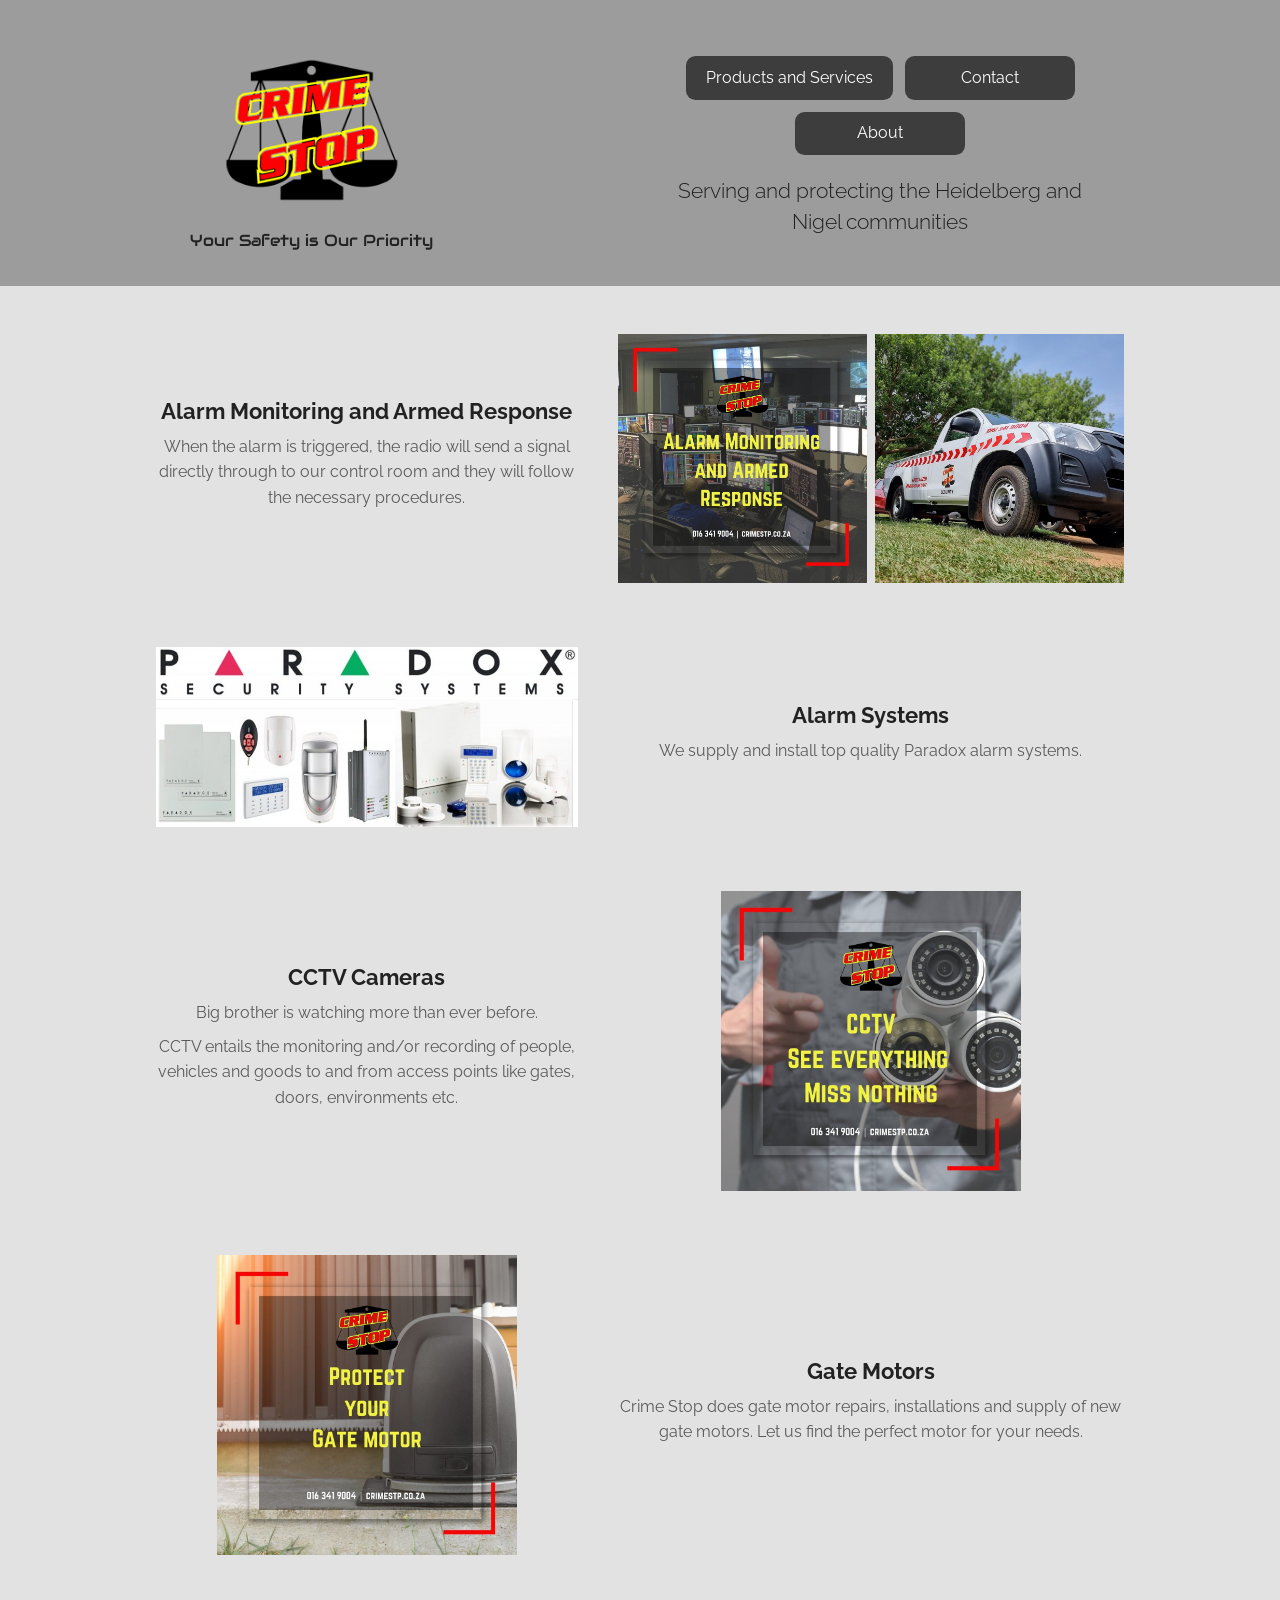
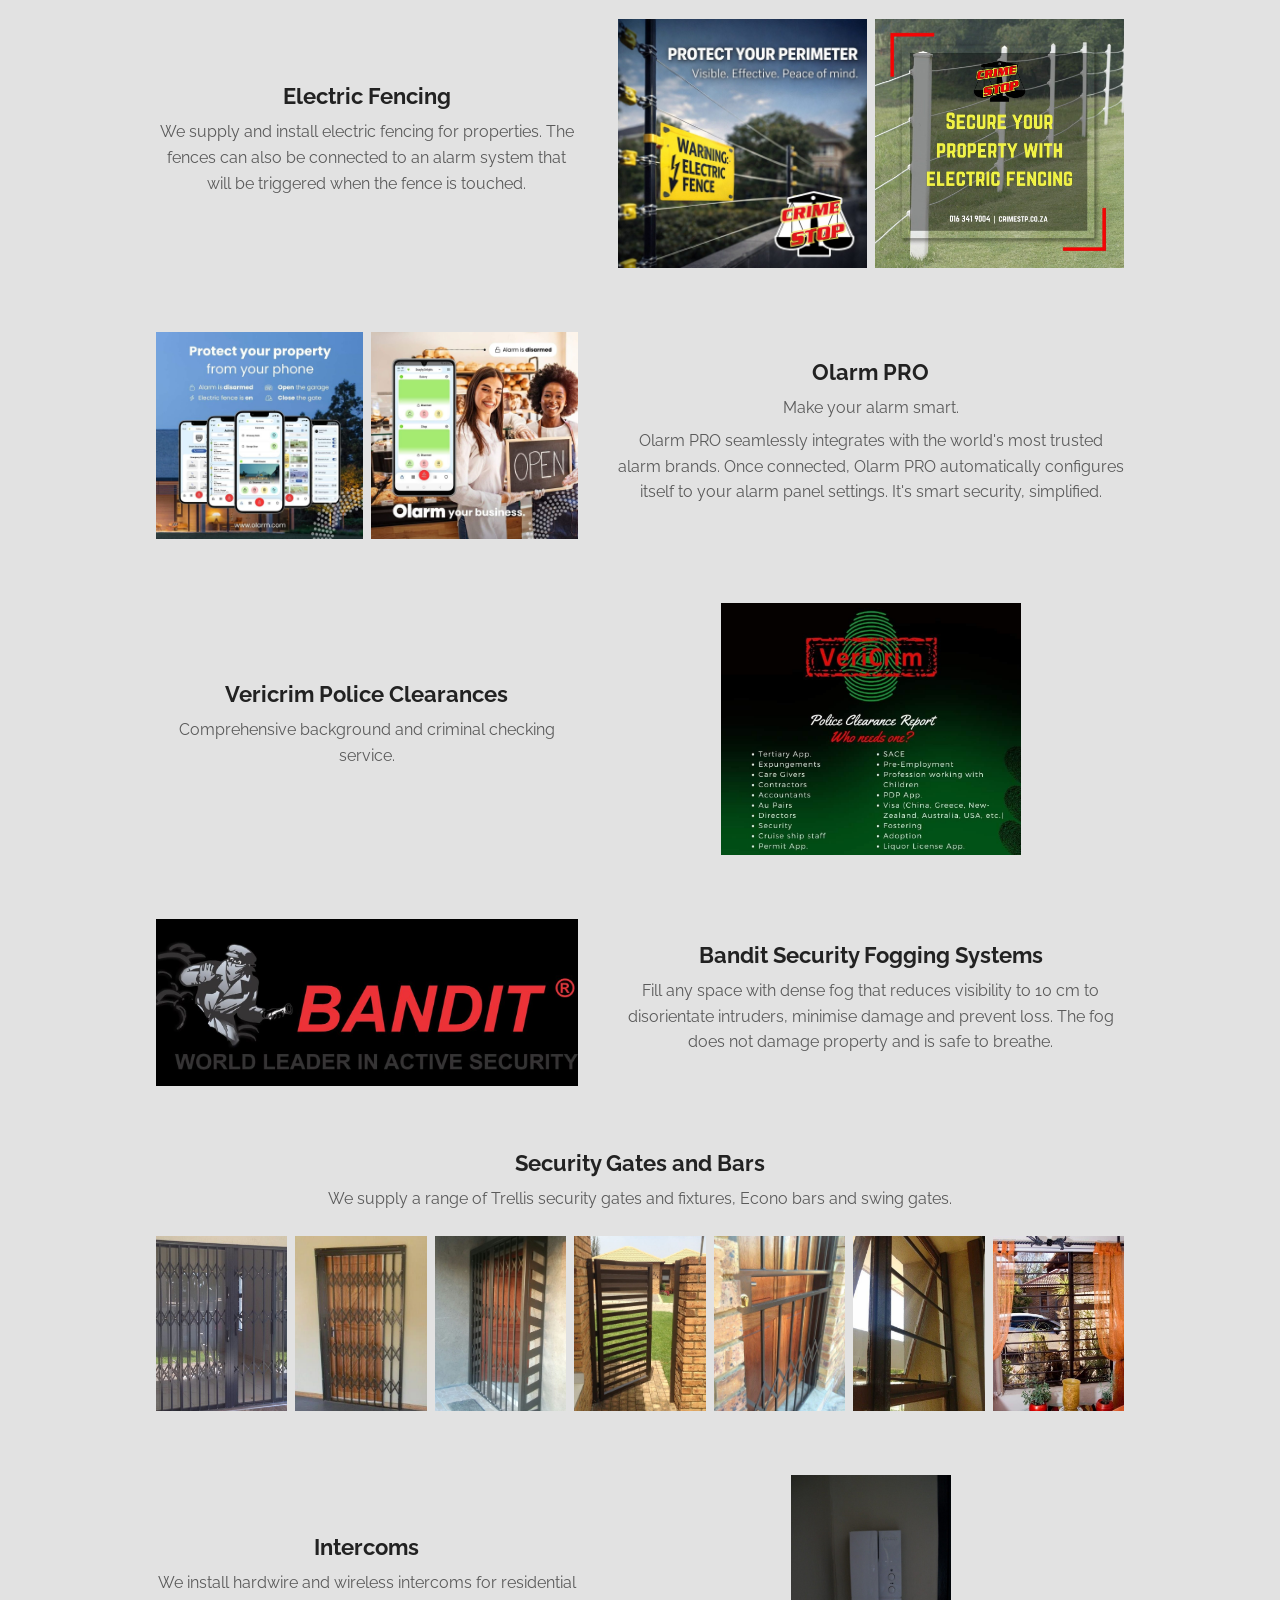
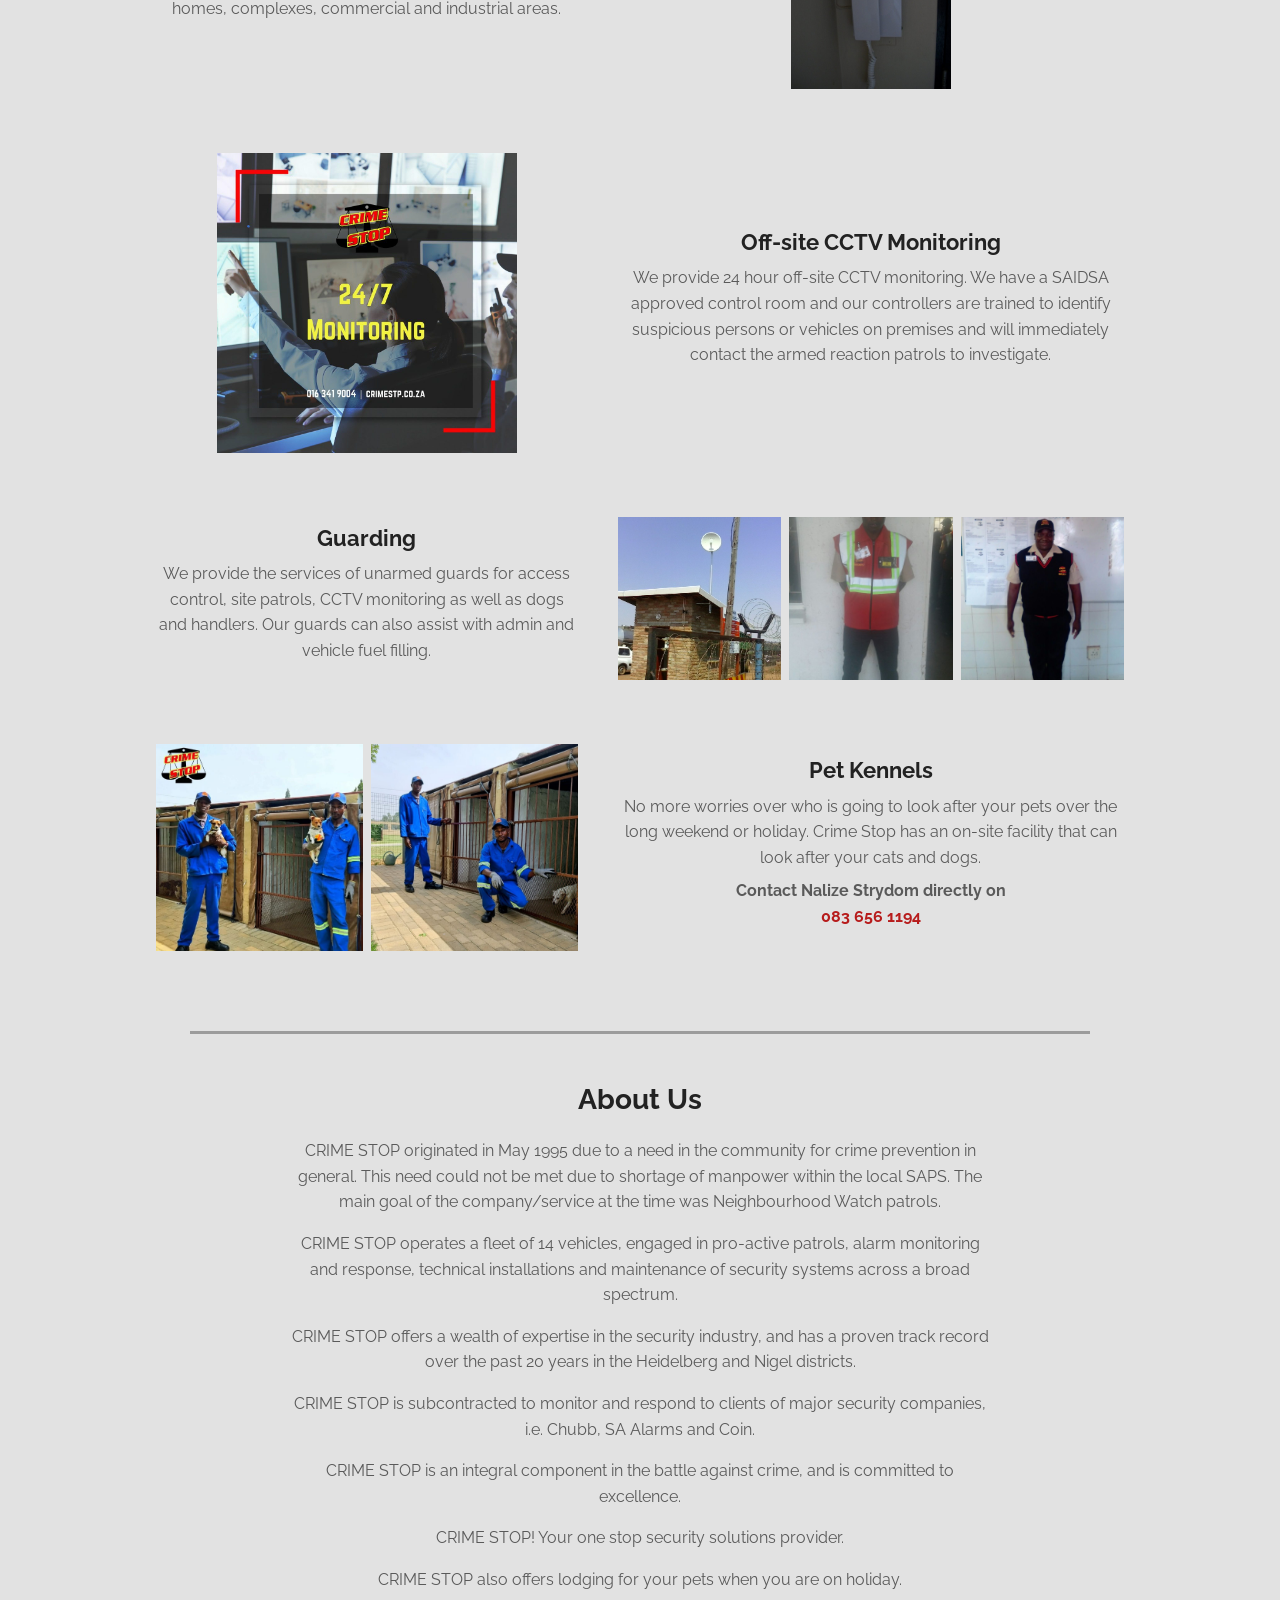
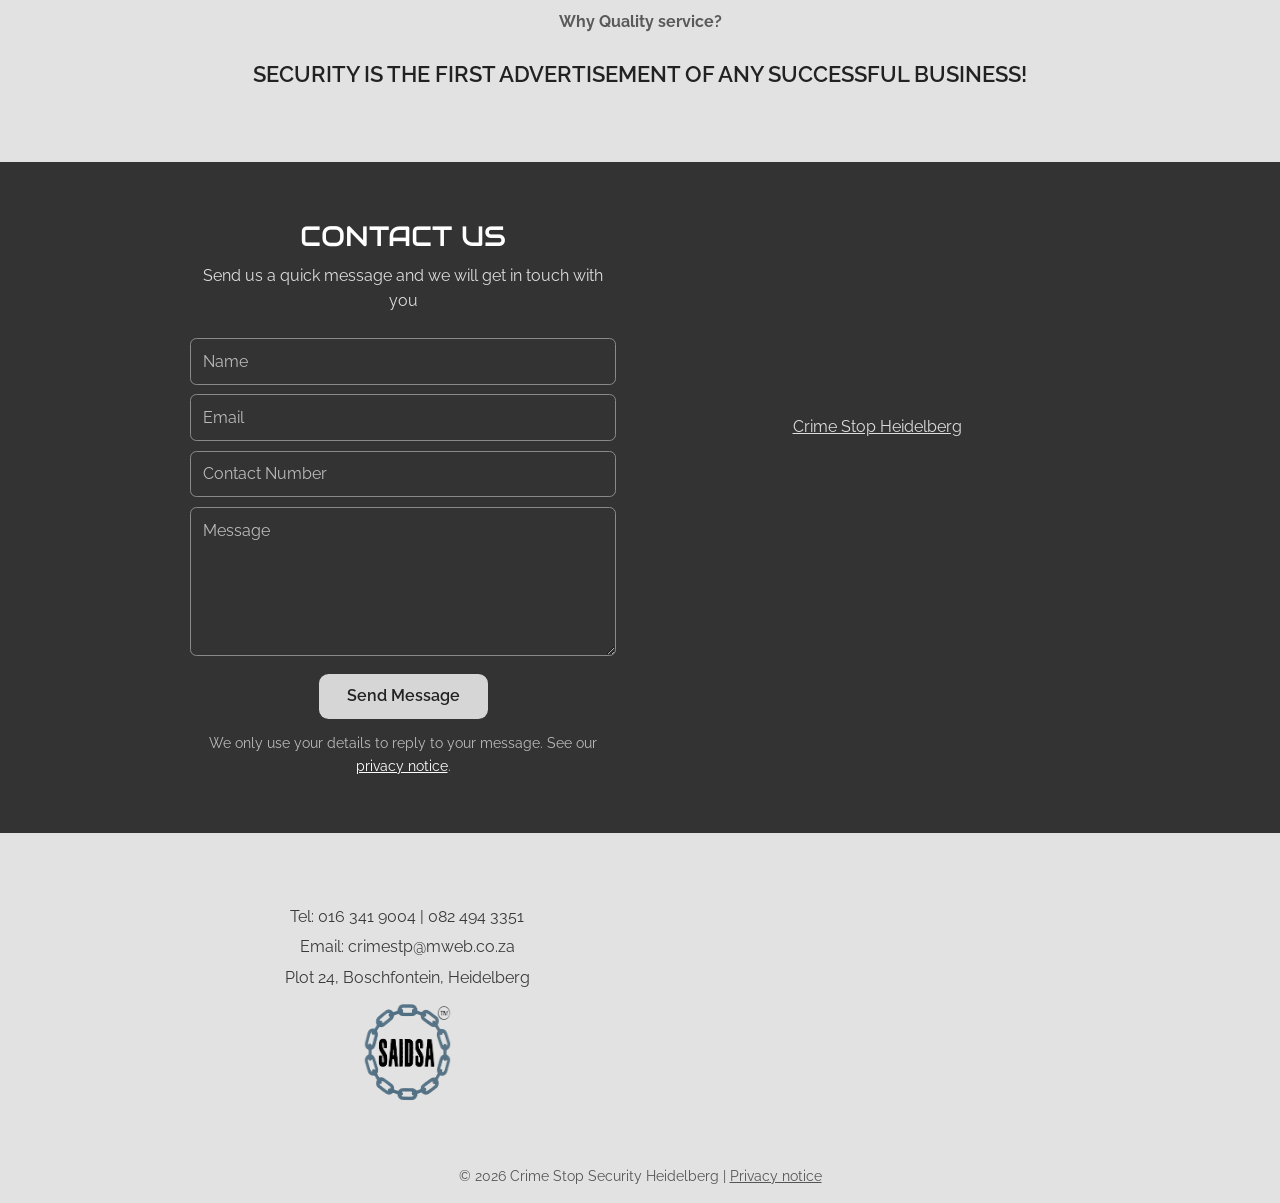
<file: index.html>
<!doctype html>
<html lang="en">
<head>
  <meta charset="utf-8">
  <meta name="viewport" content="width=device-width, initial-scale=1">
  <title>Crime Stop Security Heidelberg</title>
  <meta name="description" content="Crime Stop Security Heidelberg: alarm monitoring, armed response, CCTV, electric fencing, gate motors, guarding and more for the Heidelberg and Nigel communities.">
  <meta property="og:title" content="Crime Stop Security Heidelberg">
  <meta property="og:description" content="Your Safety is Our Priority. Serving and protecting the Heidelberg and Nigel communities.">
  <meta property="og:image" content="images/alarm-monitoring.jpg">
  <link rel="icon" type="image/png" sizes="32x32" href="images/favicon-32.png">
  <link rel="apple-touch-icon" href="images/favicon-180.png">
  <link rel="preconnect" href="https://fonts.googleapis.com">
  <link rel="preconnect" href="https://fonts.gstatic.com" crossorigin>
  <link href="https://fonts.googleapis.com/css2?family=Audiowide&family=Raleway:wght@300;400;600;700&display=swap" rel="stylesheet">
  <link rel="stylesheet" href="style.css">
</head>
<body>

<header class="hero">
  <div class="hero-inner">
    <div class="brand">
      <img src="images/logo.png" alt="Crime Stop logo" width="200" height="200">
      <p class="tagline">Your Safety is Our Priority</p>
    </div>
    <div class="hero-side">
      <nav class="buttons">
        <a href="#services">Products and Services</a>
        <a href="#contact">Contact</a>
        <a href="#about">About</a>
      </nav>
      <p class="subtitle">Serving and protecting the Heidelberg and Nigel communities</p>
    </div>
  </div>
</header>

<main>
  <section id="services" class="services">

    <article class="service">
      <div class="text">
        <h2>Alarm Monitoring and Armed Response</h2>
        <p>When the alarm is triggered, the radio will send a signal directly through to our control room and they will follow the necessary procedures.</p>
      </div>
      <div class="gallery cols-2">
        <img src="images/alarm-monitoring.jpg" alt="Alarm monitoring and armed response" loading="lazy">
        <img src="images/response-vehicle.jpg" alt="Crime Stop armed response vehicle" loading="lazy">
      </div>
    </article>

    <article class="service flip">
      <div class="text">
        <h2>Alarm Systems</h2>
        <p>We supply and install top quality Paradox alarm systems.</p>
      </div>
      <div class="gallery">
        <img src="images/paradox.jpg" alt="Paradox Security Systems products" loading="lazy">
      </div>
    </article>

    <article class="service">
      <div class="text">
        <h2>CCTV Cameras</h2>
        <p>Big brother is watching more than ever before.</p>
        <p>CCTV entails the monitoring and/or recording of people, vehicles and goods to and from access points like gates, doors, environments etc.</p>
      </div>
      <div class="gallery narrow">
        <img src="images/cctv.jpg" alt="CCTV: see everything, miss nothing" loading="lazy">
      </div>
    </article>

    <article class="service flip">
      <div class="text">
        <h2>Gate Motors</h2>
        <p>Crime Stop does gate motor repairs, installations and supply of new gate motors. Let us find the perfect motor for your needs.</p>
      </div>
      <div class="gallery narrow">
        <img src="images/gate-motor.jpg" alt="Protect your gate motor" loading="lazy">
      </div>
    </article>

    <article class="service">
      <div class="text">
        <h2>Electric Fencing</h2>
        <p>We supply and install electric fencing for properties. The fences can also be connected to an alarm system that will be triggered when the fence is touched.</p>
      </div>
      <div class="gallery cols-2">
        <img src="images/electric-fence-1.jpg" alt="Protect your perimeter with an electric fence" loading="lazy">
        <img src="images/electric-fence-2.jpg" alt="Secure your property with electric fencing" loading="lazy">
      </div>
    </article>

    <article class="service flip">
      <div class="text">
        <h2>Olarm PRO</h2>
        <p>Make your alarm smart.</p>
        <p>Olarm PRO seamlessly integrates with the world's most trusted alarm brands. Once connected, Olarm PRO automatically configures itself to your alarm panel settings. It's smart security, simplified.</p>
      </div>
      <div class="gallery cols-2">
        <img src="images/olarm-1.jpg" alt="Olarm: protect your property from your phone" loading="lazy">
        <img src="images/olarm-2.jpg" alt="Olarm for your business" loading="lazy">
      </div>
    </article>

    <article class="service">
      <div class="text">
        <h2>Vericrim Police Clearances</h2>
        <p>Comprehensive background and criminal checking service.</p>
      </div>
      <div class="gallery narrow">
        <img src="images/vericrim.jpg" alt="Vericrim police clearance report" loading="lazy">
      </div>
    </article>

    <article class="service flip">
      <div class="text">
        <h2>Bandit Security Fogging Systems</h2>
        <p>Fill any space with dense fog that reduces visibility to 10&nbsp;cm to disorientate intruders, minimise damage and prevent loss. The fog does not damage property and is safe to breathe.</p>
      </div>
      <div class="gallery">
        <img src="images/bandit.jpg" alt="Bandit: world leader in active security" loading="lazy">
      </div>
    </article>

    <article class="service full">
      <div class="text">
        <h2>Security Gates and Bars</h2>
        <p>We supply a range of Trellis security gates and fixtures, Econo bars and swing gates.</p>
      </div>
      <div class="gallery strip">
        <img src="images/gates-1.jpg" alt="Trellis security gate" loading="lazy">
        <img src="images/gates-2.jpg" alt="Trellis door" loading="lazy">
        <img src="images/gates-3.jpg" alt="Security gate at front door" loading="lazy">
        <img src="images/gates-4.jpg" alt="Swing gate" loading="lazy">
        <img src="images/gates-5.jpg" alt="Security bars on door" loading="lazy">
        <img src="images/gates-6.jpg" alt="Econo bars on window" loading="lazy">
        <img src="images/gates-7.jpg" alt="Decorative burglar bars" loading="lazy">
      </div>
    </article>

    <article class="service">
      <div class="text">
        <h2>Intercoms</h2>
        <p>We install hardwire and wireless intercoms for residential homes, complexes, commercial and industrial areas.</p>
      </div>
      <div class="gallery narrow small">
        <img src="images/intercom.jpg" alt="Installed intercom handset" loading="lazy">
      </div>
    </article>

    <article class="service flip">
      <div class="text">
        <h2>Off-site CCTV Monitoring</h2>
        <p>We provide 24 hour off-site CCTV monitoring. We have a SAIDSA approved control room and our controllers are trained to identify suspicious persons or vehicles on premises and will immediately contact the armed reaction patrols to investigate.</p>
      </div>
      <div class="gallery narrow">
        <img src="images/offsite-monitoring.jpg" alt="24/7 monitoring" loading="lazy">
      </div>
    </article>

    <article class="service">
      <div class="text">
        <h2>Guarding</h2>
        <p>We provide the services of unarmed guards for access control, site patrols, CCTV monitoring as well as dogs and handlers. Our guards can also assist with admin and vehicle fuel filling.</p>
      </div>
      <div class="gallery cols-3">
        <img src="images/guarding-1.jpg" alt="Guard house on site" loading="lazy">
        <img src="images/guarding-2.jpg" alt="Crime Stop guard on duty" loading="lazy">
        <img src="images/guarding-3.jpg" alt="Crime Stop guard in uniform" loading="lazy">
      </div>
    </article>

    <article class="service flip">
      <div class="text">
        <h2>Pet Kennels</h2>
        <p>No more worries over who is going to look after your pets over the long weekend or holiday. Crime Stop has an on-site facility that can look after your cats and dogs.</p>
        <p><strong>Contact Nalize Strydom directly on<br><a href="tel:+27836561194">083 656 1194</a></strong></p>
      </div>
      <div class="gallery cols-2">
        <img src="images/kennels-1.jpg" alt="Crime Stop pet kennels staff with dogs" loading="lazy">
        <img src="images/kennels-2.jpg" alt="Crime Stop pet kennels" loading="lazy">
      </div>
    </article>
  </section>

  <section id="about" class="about">
    <h2>About Us</h2>
    <p>CRIME STOP originated in May 1995 due to a need in the community for crime prevention in general. This need could not be met due to shortage of manpower within the local SAPS. The main goal of the company/service at the time was Neighbourhood Watch patrols.</p>
    <p>CRIME STOP operates a fleet of 14 vehicles, engaged in pro-active patrols, alarm monitoring and response, technical installations and maintenance of security systems across a broad spectrum.</p>
    <p>CRIME STOP offers a wealth of expertise in the security industry, and has a proven track record over the past 20 years in the Heidelberg and Nigel districts.</p>
    <p>CRIME STOP is subcontracted to monitor and respond to clients of major security companies, i.e. Chubb, SA Alarms and Coin.</p>
    <p>CRIME STOP is an integral component in the battle against crime, and is committed to excellence.</p>
    <p>CRIME STOP! Your one stop security solutions provider.</p>
    <p>CRIME STOP also offers lodging for your pets when you are on holiday.</p>
    <p><strong>Why Quality service?</strong></p>
    <p class="slogan">Security is the first advertisement of any successful business!</p>
  </section>
</main>

<section id="contact" class="contact">
  <div class="contact-inner">
    <div class="contact-form">
      <h2>Contact Us</h2>
      <p>Send us a quick message and we will get in touch with you</p>
      <!-- FormSubmit: the action uses the activated FormSubmit alias for our inbox,
           so the address isn't in the page source. Copies go to the _cc address. -->
      <form action="https://formsubmit.co/3ba51a8ef4390ad1b8821d5a0d50c029" method="POST">
        <input type="hidden" name="_cc" value="crimestp@mweb.co.za">
        <input type="hidden" name="_subject" value="New enquiry from the Crime Stop website">
        <input type="hidden" name="_template" value="table">
        <input type="hidden" name="_next" value="">
        <input type="text" name="_honey" class="honey" tabindex="-1" autocomplete="off">
        <input type="text" name="name" placeholder="Name" required>
        <input type="email" name="email" placeholder="Email" required>
        <input type="tel" name="contact_number" placeholder="Contact Number">
        <textarea name="message" placeholder="Message" rows="5" required></textarea>
        <button type="submit">Send Message</button>
        <p class="privacy-note">We only use your details to reply to your message. See our <a href="privacy.html">privacy notice</a>.</p>
      </form>
    </div>
    <div class="facebook">
      <div class="fb-page" data-href="https://www.facebook.com/Crime-Stop-Heidelberg-151784408285406/" data-tabs="timeline" data-width="" data-height="500" data-small-header="true" data-adapt-container-width="true" data-hide-cover="false" data-show-facepile="true"><blockquote cite="https://www.facebook.com/Crime-Stop-Heidelberg-151784408285406/" class="fb-xfbml-parse-ignore"><a href="https://www.facebook.com/Crime-Stop-Heidelberg-151784408285406/">Crime Stop Heidelberg</a></blockquote></div>
    </div>
  </div>
</section>

<footer class="footer">
  <div class="footer-inner">
    <div class="details">
      <p>Tel: <a href="tel:+27163419004">016 341 9004</a> | <a href="tel:+27824943351">082 494 3351</a></p>
      <p>Email: <a href="mailto:crimestp@mweb.co.za">crimestp@mweb.co.za</a></p>
      <p>Plot 24, Boschfontein, Heidelberg</p>
      <img src="images/saidsa.png" alt="SAIDSA member" width="100" height="100" loading="lazy">
    </div>
    <iframe class="map" title="Crime Stop location" src="https://maps.google.com/maps?q=-26.515967,28.333403&amp;z=15&amp;output=embed" loading="lazy" referrerpolicy="no-referrer-when-downgrade"></iframe>
  </div>
  <p class="copyright">&copy; <span id="year"></span> Crime Stop Security Heidelberg | <a href="privacy.html">Privacy notice</a></p>
</footer>

<dialog id="lightbox">
  <button class="close" aria-label="Close">&times;</button>
  <img alt="">
</dialog>

<div id="fb-root"></div>
<script async defer crossorigin="anonymous" src="https://connect.facebook.net/en_US/sdk.js#xfbml=1&version=v19.0"></script>
<script src="script.js"></script>
</body>
</html>
</file>
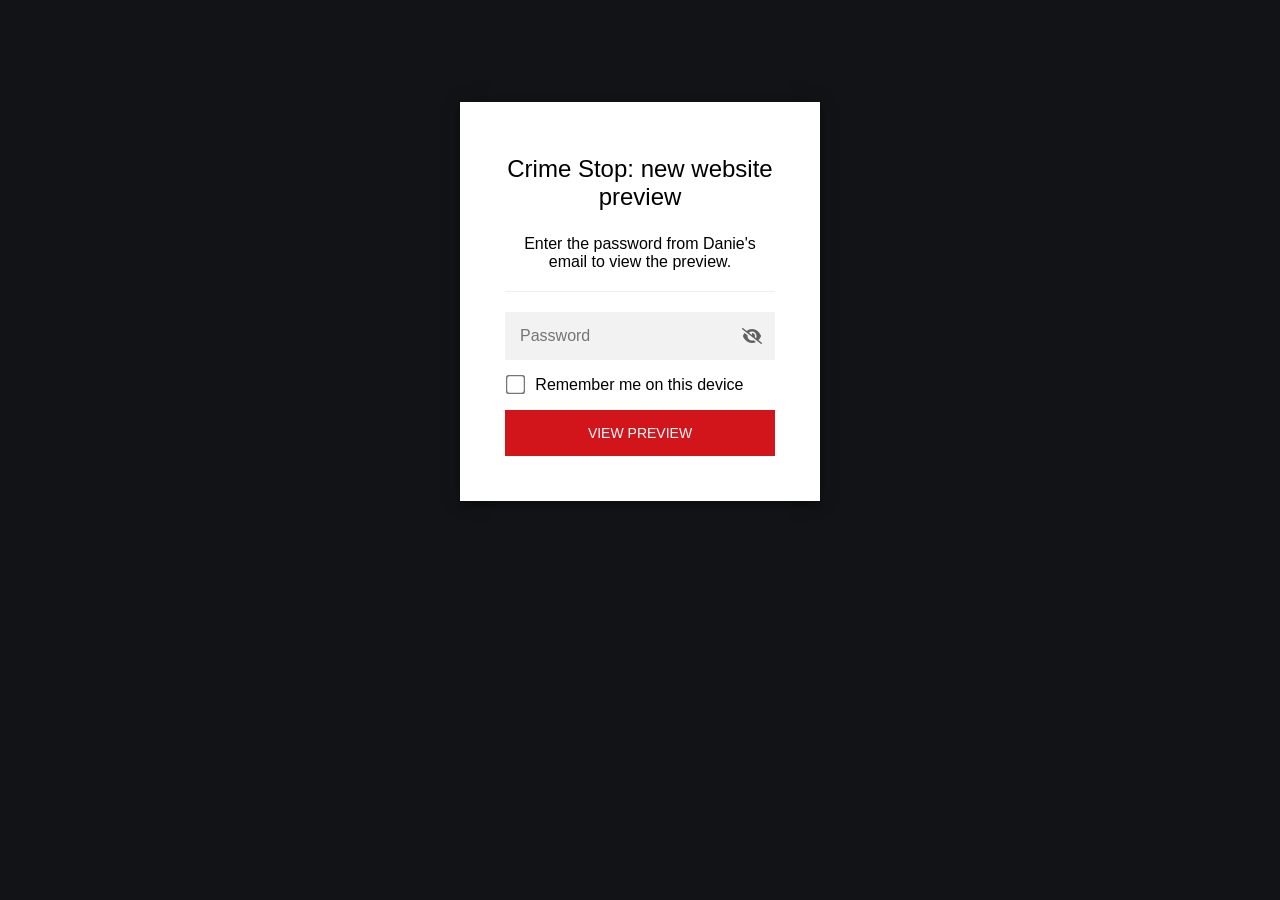
<file: 5r1t864v/index.html>
<!DOCTYPE html>
<html class="staticrypt-html">
    <head>
        <meta charset="utf-8" />
        <title>Crime Stop: new website preview</title>
        <meta name="viewport" content="width=device-width, initial-scale=1" />

        <!-- do not cache this page -->
        <meta http-equiv="cache-control" content="max-age=0" />
        <meta http-equiv="cache-control" content="no-cache" />
        <meta http-equiv="expires" content="0" />
        <meta http-equiv="expires" content="Tue, 01 Jan 1980 1:00:00 GMT" />
        <meta http-equiv="pragma" content="no-cache" />

        <style>
            .staticrypt-hr {
                margin-top: 20px;
                margin-bottom: 20px;
                border: 0;
                border-top: 1px solid #eee;
            }

            .staticrypt-page {
                width: 360px;
                padding: 8% 0 0;
                margin: auto;
                box-sizing: border-box;
            }

            .staticrypt-form {
                position: relative;
                z-index: 1;
                background: #ffffff;
                max-width: 360px;
                margin: 0 auto 100px;
                padding: 45px;
                text-align: center;
                box-shadow: 0 0 20px 0 rgba(0, 0, 0, 0.2), 0 5px 5px 0 rgba(0, 0, 0, 0.24);
            }

            .staticrypt-form input[type="password"],
            input[type="text"] {
                background: inherit;
                border: 0;
                box-sizing: border-box; /* This ensures padding is included in the total width */
                font-size: 14px;
                outline: 0;
                padding: 15px 30px 15px 15px; /* Adjust the padding to ensure there is space for the icon */
                width: 100%;
            }

            .staticrypt-password-container {
                position: relative;
                outline: 0;
                background: #f2f2f2;
                width: 100%;
                border: 0;
                margin: 0 0 15px;
                box-sizing: border-box;
            }

            .staticrypt-toggle-password-visibility {
                cursor: pointer;
                height: 20px;
                opacity: 60%;
                padding: 13px;
                position: absolute;
                right: 0;
                top: 50%;
                transform: translateY(-50%);
                width: 20px;
            }

            .staticrypt-form .staticrypt-decrypt-button {
                text-transform: uppercase;
                outline: 0;
                background: #d2151b;
                width: 100%;
                border: 0;
                padding: 15px;
                color: #ffffff;
                font-size: 14px;
                cursor: pointer;
            }

            .staticrypt-form .staticrypt-decrypt-button:hover,
            .staticrypt-form .staticrypt-decrypt-button:active,
            .staticrypt-form .staticrypt-decrypt-button:focus {
                background: #d2151b;
                filter: brightness(92%);
            }

            .staticrypt-html {
                height: 100%;
            }

            .staticrypt-body {
                height: 100%;
                margin: 0;
            }

            .staticrypt-content {
                height: 100%;
                margin-bottom: 1em;
                background: #111316;
                font-family: "Arial", sans-serif;
                -webkit-font-smoothing: antialiased;
                -moz-osx-font-smoothing: grayscale;
            }

            .staticrypt-instructions {
                margin-top: -1em;
                margin-bottom: 1em;
            }

            .staticrypt-title {
                font-size: 1.5em;
            }

            label.staticrypt-remember {
                display: flex;
                align-items: center;
                margin-bottom: 1em;
            }

            .staticrypt-remember input[type="checkbox"] {
                transform: scale(1.5);
                margin-right: 1em;
            }

            .hidden {
                display: none !important;
            }

            .staticrypt-spinner-container {
                height: 100%;
                display: flex;
                align-items: center;
                justify-content: center;
            }

            .staticrypt-spinner {
                display: inline-block;
                width: 2rem;
                height: 2rem;
                vertical-align: text-bottom;
                border: 0.25em solid gray;
                border-right-color: transparent;
                border-radius: 50%;
                -webkit-animation: spinner-border 0.75s linear infinite;
                animation: spinner-border 0.75s linear infinite;
                animation-duration: 0.75s;
                animation-timing-function: linear;
                animation-delay: 0s;
                animation-iteration-count: infinite;
                animation-direction: normal;
                animation-fill-mode: none;
                animation-play-state: running;
                animation-name: spinner-border;
            }

            @keyframes spinner-border {
                100% {
                    transform: rotate(360deg);
                }
            }

            @media screen and (-webkit-min-device-pixel-ratio: 0) {
                .staticrypt-form input[type="password"],
                input[type="text"] {
                    font-size: 16px;
                }
            }
        </style>
    </head>

    <body class="staticrypt-body">
        <div id="staticrypt_loading" class="staticrypt-spinner-container">
            <div class="staticrypt-spinner"></div>
        </div>

        <div id="staticrypt_content" class="staticrypt-content hidden">
            <div class="staticrypt-page">
                <div class="staticrypt-form">
                    <div class="staticrypt-instructions">
                        <p class="staticrypt-title">Crime Stop: new website preview</p>
                        <p>Enter the password from Danie's email to view the preview.</p>
                    </div>

                    <hr class="staticrypt-hr" />

                    <form id="staticrypt-form" action="#" method="post">
                        <div class="staticrypt-password-container">
                            <input
                                id="staticrypt-password"
                                type="password"
                                name="password"
                                placeholder="Password"
                                autofocus
                            />

                            <img
                                class="staticrypt-toggle-password-visibility"
                                alt="Show password"
                                title="Show password"
                                src="[data-uri]"
                            />
                        </div>

                        <label id="staticrypt-remember-label" class="staticrypt-remember hidden">
                            <input id="staticrypt-remember" type="checkbox" name="remember" />
                            Remember me on this device
                        </label>

                        <input type="submit" class="staticrypt-decrypt-button" value="View preview" />
                    </form>
                </div>
            </div>
        </div>

        <script>
            // these variables will be filled when generating the file - the template format is 'variable_name'
            const staticryptInitiator = ((function(){
  const exports = {};
  const cryptoEngine = ((function(){
  const exports = {};
  const { subtle } = crypto;

const IV_BITS = 16 * 8;
const HEX_BITS = 4;
const ENCRYPTION_ALGO = "AES-CBC";

/**
 * Translates between utf8 encoded hexadecimal strings
 * and Uint8Array bytes.
 */
const HexEncoder = {
    /**
     * hex string -> bytes
     * @param {string} hexString
     * @returns {Uint8Array}
     */
    parse: function (hexString) {
        if (hexString.length % 2 !== 0) throw "Invalid hexString";
        const arrayBuffer = new Uint8Array(hexString.length / 2);

        for (let i = 0; i < hexString.length; i += 2) {
            const byteValue = parseInt(hexString.substring(i, i + 2), 16);
            if (isNaN(byteValue)) {
                throw "Invalid hexString";
            }
            arrayBuffer[i / 2] = byteValue;
        }
        return arrayBuffer;
    },

    /**
     * bytes -> hex string
     * @param {Uint8Array} bytes
     * @returns {string}
     */
    stringify: function (bytes) {
        const hexBytes = [];

        for (let i = 0; i < bytes.length; ++i) {
            let byteString = bytes[i].toString(16);
            if (byteString.length < 2) {
                byteString = "0" + byteString;
            }
            hexBytes.push(byteString);
        }
        return hexBytes.join("");
    },
};

/**
 * Translates between utf8 strings and Uint8Array bytes.
 */
const UTF8Encoder = {
    parse: function (str) {
        return new TextEncoder().encode(str);
    },

    stringify: function (bytes) {
        return new TextDecoder().decode(bytes);
    },
};

/**
 * Salt and encrypt a msg with a password.
 */
async function encrypt(msg, hashedPassword) {
    // Must be 16 bytes, unpredictable, and preferably cryptographically random. However, it need not be secret.
    // https://developer.mozilla.org/en-US/docs/Web/API/SubtleCrypto/encrypt#parameters
    const iv = crypto.getRandomValues(new Uint8Array(IV_BITS / 8));

    const key = await subtle.importKey("raw", HexEncoder.parse(hashedPassword), ENCRYPTION_ALGO, false, ["encrypt"]);

    const encrypted = await subtle.encrypt(
        {
            name: ENCRYPTION_ALGO,
            iv: iv,
        },
        key,
        UTF8Encoder.parse(msg)
    );

    // iv will be 32 hex characters, we prepend it to the ciphertext for use in decryption
    return HexEncoder.stringify(iv) + HexEncoder.stringify(new Uint8Array(encrypted));
}
exports.encrypt = encrypt;

/**
 * Decrypt a salted msg using a password.
 *
 * @param {string} encryptedMsg
 * @param {string} hashedPassword
 * @returns {Promise<string>}
 */
async function decrypt(encryptedMsg, hashedPassword) {
    const ivLength = IV_BITS / HEX_BITS;
    const iv = HexEncoder.parse(encryptedMsg.substring(0, ivLength));
    const encrypted = encryptedMsg.substring(ivLength);

    const key = await subtle.importKey("raw", HexEncoder.parse(hashedPassword), ENCRYPTION_ALGO, false, ["decrypt"]);

    const outBuffer = await subtle.decrypt(
        {
            name: ENCRYPTION_ALGO,
            iv: iv,
        },
        key,
        HexEncoder.parse(encrypted)
    );

    return UTF8Encoder.stringify(new Uint8Array(outBuffer));
}
exports.decrypt = decrypt;

/**
 * Salt and hash the password so it can be stored in localStorage without opening a password reuse vulnerability.
 *
 * @param {string} password
 * @param {string} salt
 * @returns {Promise<string>}
 */
async function hashPassword(password, salt) {
    // we hash the password in multiple steps, each adding more iterations. This is because we used to allow less
    // iterations, so for backward compatibility reasons, we need to support going from that to more iterations.
    let hashedPassword = await hashLegacyRound(password, salt);

    hashedPassword = await hashSecondRound(hashedPassword, salt);

    return hashThirdRound(hashedPassword, salt);
}
exports.hashPassword = hashPassword;

/**
 * This hashes the password with 1k iterations. This is a low number, we need this function to support backwards
 * compatibility.
 *
 * @param {string} password
 * @param {string} salt
 * @returns {Promise<string>}
 */
function hashLegacyRound(password, salt) {
    return pbkdf2(password, salt, 1000, "SHA-1");
}
exports.hashLegacyRound = hashLegacyRound;

/**
 * Add a second round of iterations. This is because we used to use 1k, so for backwards compatibility with
 * remember-me/autodecrypt links, we need to support going from that to more iterations.
 *
 * @param hashedPassword
 * @param salt
 * @returns {Promise<string>}
 */
function hashSecondRound(hashedPassword, salt) {
    return pbkdf2(hashedPassword, salt, 14000, "SHA-256");
}
exports.hashSecondRound = hashSecondRound;

/**
 * Add a third round of iterations to bring total number to 600k. This is because we used to use 1k, then 15k, so for
 * backwards compatibility with remember-me/autodecrypt links, we need to support going from that to more iterations.
 *
 * @param hashedPassword
 * @param salt
 * @returns {Promise<string>}
 */
function hashThirdRound(hashedPassword, salt) {
    return pbkdf2(hashedPassword, salt, 585000, "SHA-256");
}
exports.hashThirdRound = hashThirdRound;

/**
 * Salt and hash the password so it can be stored in localStorage without opening a password reuse vulnerability.
 *
 * @param {string} password
 * @param {string} salt
 * @param {int} iterations
 * @param {string} hashAlgorithm
 * @returns {Promise<string>}
 */
async function pbkdf2(password, salt, iterations, hashAlgorithm) {
    const key = await subtle.importKey("raw", UTF8Encoder.parse(password), "PBKDF2", false, ["deriveBits"]);

    const keyBytes = await subtle.deriveBits(
        {
            name: "PBKDF2",
            hash: hashAlgorithm,
            iterations,
            salt: UTF8Encoder.parse(salt),
        },
        key,
        256
    );

    return HexEncoder.stringify(new Uint8Array(keyBytes));
}

function generateRandomSalt() {
    const bytes = crypto.getRandomValues(new Uint8Array(128 / 8));

    return HexEncoder.stringify(new Uint8Array(bytes));
}
exports.generateRandomSalt = generateRandomSalt;

async function signMessage(hashedPassword, message) {
    const key = await subtle.importKey(
        "raw",
        HexEncoder.parse(hashedPassword),
        {
            name: "HMAC",
            hash: "SHA-256",
        },
        false,
        ["sign"]
    );
    const signature = await subtle.sign("HMAC", key, UTF8Encoder.parse(message));

    return HexEncoder.stringify(new Uint8Array(signature));
}
exports.signMessage = signMessage;

function getRandomAlphanum() {
    const possibleCharacters = "abcdefghijklmnopqrstuvwxyzABCDEFGHIJKLMNOPQRSTUVWXYZ0123456789";

    let byteArray;
    let parsedInt;

    // Keep generating new random bytes until we get a value that falls
    // within a range that can be evenly divided by possibleCharacters.length
    do {
        byteArray = crypto.getRandomValues(new Uint8Array(1));
        // extract the lowest byte to get an int from 0 to 255 (probably unnecessary, since we're only generating 1 byte)
        parsedInt = byteArray[0] & 0xff;
    } while (parsedInt >= 256 - (256 % possibleCharacters.length));

    // Take the modulo of the parsed integer to get a random number between 0 and totalLength - 1
    const randomIndex = parsedInt % possibleCharacters.length;

    return possibleCharacters[randomIndex];
}

/**
 * Generate a random string of a given length.
 *
 * @param {int} length
 * @returns {string}
 */
function generateRandomString(length) {
    let randomString = "";

    for (let i = 0; i < length; i++) {
        randomString += getRandomAlphanum();
    }

    return randomString;
}
exports.generateRandomString = generateRandomString;

  return exports;
})());
const codec = ((function(){
  const exports = {};
  /**
 * Initialize the codec with the provided cryptoEngine - this return functions to encode and decode messages.
 *
 * @param cryptoEngine - the engine to use for encryption / decryption
 */
function init(cryptoEngine) {
    const exports = {};

    /**
     * Top-level function for encoding a message.
     * Includes password hashing, encryption, and signing.
     *
     * @param {string} msg
     * @param {string} password
     * @param {string} salt
     *
     * @returns {string} The encoded text
     */
    async function encode(msg, password, salt) {
        const hashedPassword = await cryptoEngine.hashPassword(password, salt);

        const encrypted = await cryptoEngine.encrypt(msg, hashedPassword);

        // we use the hashed password in the HMAC because this is effectively what will be used a password (so we can store
        // it in localStorage safely, we don't use the clear text password)
        const hmac = await cryptoEngine.signMessage(hashedPassword, encrypted);

        return hmac + encrypted;
    }
    exports.encode = encode;

    /**
     * Encode using a password that has already been hashed. This is useful to encode multiple messages in a row, that way
     * we don't need to hash the password multiple times.
     *
     * @param {string} msg
     * @param {string} hashedPassword
     *
     * @returns {string} The encoded text
     */
    async function encodeWithHashedPassword(msg, hashedPassword) {
        const encrypted = await cryptoEngine.encrypt(msg, hashedPassword);

        // we use the hashed password in the HMAC because this is effectively what will be used a password (so we can store
        // it in localStorage safely, we don't use the clear text password)
        const hmac = await cryptoEngine.signMessage(hashedPassword, encrypted);

        return hmac + encrypted;
    }
    exports.encodeWithHashedPassword = encodeWithHashedPassword;

    /**
     * Top-level function for decoding a message.
     * Includes signature check and decryption.
     *
     * @param {string} signedMsg
     * @param {string} hashedPassword
     * @param {string} salt
     * @param {int} backwardCompatibleAttempt
     * @param {string} originalPassword
     *
     * @returns {Object} {success: true, decoded: string} | {success: false, message: string}
     */
    async function decode(signedMsg, hashedPassword, salt, backwardCompatibleAttempt = 0, originalPassword = "") {
        const encryptedHMAC = signedMsg.substring(0, 64);
        const encryptedMsg = signedMsg.substring(64);
        const decryptedHMAC = await cryptoEngine.signMessage(hashedPassword, encryptedMsg);

        if (decryptedHMAC !== encryptedHMAC) {
            // we have been raising the number of iterations in the hashing algorithm multiple times, so to support the old
            // remember-me/autodecrypt links we need to try bringing the old hashes up to speed.
            originalPassword = originalPassword || hashedPassword;
            if (backwardCompatibleAttempt === 0) {
                const updatedHashedPassword = await cryptoEngine.hashThirdRound(originalPassword, salt);

                return decode(signedMsg, updatedHashedPassword, salt, backwardCompatibleAttempt + 1, originalPassword);
            }
            if (backwardCompatibleAttempt === 1) {
                let updatedHashedPassword = await cryptoEngine.hashSecondRound(originalPassword, salt);
                updatedHashedPassword = await cryptoEngine.hashThirdRound(updatedHashedPassword, salt);

                return decode(signedMsg, updatedHashedPassword, salt, backwardCompatibleAttempt + 1, originalPassword);
            }

            return { success: false, message: "Signature mismatch" };
        }

        return {
            success: true,
            decoded: await cryptoEngine.decrypt(encryptedMsg, hashedPassword),
        };
    }
    exports.decode = decode;

    return exports;
}
exports.init = init;

  return exports;
})());
const decode = codec.init(cryptoEngine).decode;

/**
 * Initialize the staticrypt module, that exposes functions callbable by the password_template.
 *
 * @param {{
 *  staticryptEncryptedMsgUniqueVariableName: string,
 *  isRememberEnabled: boolean,
 *  rememberDurationInDays: number,
 *  staticryptSaltUniqueVariableName: string,
 * }} staticryptConfig - object of data that is stored on the password_template at encryption time.
 *
 * @param {{
 *  rememberExpirationKey: string,
 *  rememberPassphraseKey: string,
 *  replaceHtmlCallback: function,
 *  clearLocalStorageCallback: function,
 * }} templateConfig - object of data that can be configured by a custom password_template.
 */
function init(staticryptConfig, templateConfig) {
    const exports = {};

    /**
     * Decrypt our encrypted page, replace the whole HTML.
     *
     * @param {string} hashedPassword
     * @returns {Promise<boolean>}
     */
    async function decryptAndReplaceHtml(hashedPassword) {
        const { staticryptEncryptedMsgUniqueVariableName, staticryptSaltUniqueVariableName } = staticryptConfig;
        const { replaceHtmlCallback } = templateConfig;

        const result = await decode(
            staticryptEncryptedMsgUniqueVariableName,
            hashedPassword,
            staticryptSaltUniqueVariableName
        );
        if (!result.success) {
            return false;
        }
        const plainHTML = result.decoded;

        // if the user configured a callback call it, otherwise just replace the whole HTML
        if (typeof replaceHtmlCallback === "function") {
            replaceHtmlCallback(plainHTML);
        } else {
            document.write(plainHTML);
            document.close();
        }

        return true;
    }

    /**
     * Attempt to decrypt the page and replace the whole HTML.
     *
     * @param {string} password
     * @param {boolean} isRememberChecked
     *
     * @returns {Promise<{isSuccessful: boolean, hashedPassword?: string}>} - we return an object, so that if we want to
     *   expose more information in the future we can do it without breaking the password_template
     */
    async function handleDecryptionOfPage(password, isRememberChecked) {
        const { staticryptSaltUniqueVariableName } = staticryptConfig;

        // decrypt and replace the whole page
        const hashedPassword = await cryptoEngine.hashPassword(password, staticryptSaltUniqueVariableName);
        return handleDecryptionOfPageFromHash(hashedPassword, isRememberChecked);
    }
    exports.handleDecryptionOfPage = handleDecryptionOfPage;

    async function handleDecryptionOfPageFromHash(hashedPassword, isRememberChecked) {
        const { isRememberEnabled, rememberDurationInDays } = staticryptConfig;
        const { rememberExpirationKey, rememberPassphraseKey } = templateConfig;

        const isDecryptionSuccessful = await decryptAndReplaceHtml(hashedPassword);

        if (!isDecryptionSuccessful) {
            return {
                isSuccessful: false,
                hashedPassword,
            };
        }

        // remember the hashedPassword and set its expiration if necessary
        if (isRememberEnabled && isRememberChecked) {
            window.localStorage.setItem(rememberPassphraseKey, hashedPassword);

            // set the expiration if the duration isn't 0 (meaning no expiration)
            if (rememberDurationInDays > 0) {
                window.localStorage.setItem(
                    rememberExpirationKey,
                    (new Date().getTime() + rememberDurationInDays * 24 * 60 * 60 * 1000).toString()
                );
            }
        }

        return {
            isSuccessful: true,
            hashedPassword,
        };
    }
    exports.handleDecryptionOfPageFromHash = handleDecryptionOfPageFromHash;

    /**
     * Clear localstorage from staticrypt related values
     */
    function clearLocalStorage() {
        const { clearLocalStorageCallback, rememberExpirationKey, rememberPassphraseKey } = templateConfig;

        if (typeof clearLocalStorageCallback === "function") {
            clearLocalStorageCallback();
        } else {
            localStorage.removeItem(rememberPassphraseKey);
            localStorage.removeItem(rememberExpirationKey);
        }
    }

    async function handleDecryptOnLoad() {
        let isSuccessful = await decryptOnLoadFromUrl();

        if (!isSuccessful) {
            isSuccessful = await decryptOnLoadFromRememberMe();
        }

        return { isSuccessful };
    }
    exports.handleDecryptOnLoad = handleDecryptOnLoad;

    /**
     * Clear storage if we are logging out
     *
     * @returns {boolean} - whether we logged out
     */
    function logoutIfNeeded() {
        const logoutKey = "staticrypt_logout";

        // handle logout through query param
        const queryParams = new URLSearchParams(window.location.search);
        if (queryParams.has(logoutKey)) {
            clearLocalStorage();
            return true;
        }

        // handle logout through URL fragment
        const hash = window.location.hash.substring(1);
        if (hash.includes(logoutKey)) {
            clearLocalStorage();
            return true;
        }

        return false;
    }

    /**
     * To be called on load: check if we want to try to decrypt and replace the HTML with the decrypted content, and
     * try to do it if needed.
     *
     * @returns {Promise<boolean>} true if we derypted and replaced the whole page, false otherwise
     */
    async function decryptOnLoadFromRememberMe() {
        const { rememberDurationInDays } = staticryptConfig;
        const { rememberExpirationKey, rememberPassphraseKey } = templateConfig;

        // if we are login out, terminate
        if (logoutIfNeeded()) {
            return false;
        }

        // if there is expiration configured, check if we're not beyond the expiration
        if (rememberDurationInDays && rememberDurationInDays > 0) {
            const expiration = localStorage.getItem(rememberExpirationKey),
                isExpired = expiration && new Date().getTime() > parseInt(expiration);

            if (isExpired) {
                clearLocalStorage();
                return false;
            }
        }

        const hashedPassword = localStorage.getItem(rememberPassphraseKey);

        if (hashedPassword) {
            // try to decrypt
            const isDecryptionSuccessful = await decryptAndReplaceHtml(hashedPassword);

            // if the decryption is unsuccessful the password might be wrong - silently clear the saved data and let
            // the user fill the password form again
            if (!isDecryptionSuccessful) {
                clearLocalStorage();
                return false;
            }

            return true;
        }

        return false;
    }

    async function decryptOnLoadFromUrl() {
        const passwordKey = "staticrypt_pwd";
        const rememberMeKey = "remember_me";

        // try to get the password from the query param (for backward compatibility - we now want to avoid this method,
        // since it sends the hashed password to the server which isn't needed)
        const queryParams = new URLSearchParams(window.location.search);
        const hashedPasswordQuery = queryParams.get(passwordKey);
        const rememberMeQuery = queryParams.get(rememberMeKey);

        const urlFragment = window.location.hash.substring(1);
        // get the password from the url fragment
        const hashedPasswordRegexMatch = urlFragment.match(new RegExp(passwordKey + "=([^&]*)"));
        const hashedPasswordFragment = hashedPasswordRegexMatch ? hashedPasswordRegexMatch[1] : null;
        const rememberMeFragment = urlFragment.includes(rememberMeKey);

        const hashedPassword = hashedPasswordFragment || hashedPasswordQuery;
        const rememberMe = rememberMeFragment || rememberMeQuery;

        if (hashedPassword) {
            return handleDecryptionOfPageFromHash(hashedPassword, rememberMe);
        }

        return false;
    }

    return exports;
}
exports.init = init;

  return exports;
})());
            const templateError = "That password is not correct. Please try again.",
                templateToggleAltShow = "Show password",
                templateToggleAltHide = "Hide password",
                isRememberEnabled = true,
                staticryptConfig = {"staticryptEncryptedMsgUniqueVariableName":"[base64]","isRememberEnabled":true,"rememberDurationInDays":0,"staticryptSaltUniqueVariableName":"3d6a7f87a0522c5e29b1a0d84568ad5e"};

            // you can edit these values to customize some of the behavior of StatiCrypt
            const templateConfig = {
                rememberExpirationKey: "staticrypt_expiration",
                rememberPassphraseKey: "staticrypt_passphrase",
                replaceHtmlCallback: null,
                clearLocalStorageCallback: null,
            };

            // init the staticrypt engine
            const staticrypt = staticryptInitiator.init(staticryptConfig, templateConfig);

            // try to automatically decrypt on load if there is a saved password
            window.onload = async function () {
                const { isSuccessful } = await staticrypt.handleDecryptOnLoad();

                // if we didn't decrypt anything on load, show the password prompt. Otherwise the content has already been
                // replaced, no need to do anything
                if (!isSuccessful) {
                    // hide loading screen
                    document.getElementById("staticrypt_loading").classList.add("hidden");
                    document.getElementById("staticrypt_content").classList.remove("hidden");
                    document.getElementById("staticrypt-password").focus();

                    // show the remember me checkbox
                    if (isRememberEnabled) {
                        document.getElementById("staticrypt-remember-label").classList.remove("hidden");
                    }
                }
            };

            // toggle password visibility
            const toggleIcon = document.querySelector(".staticrypt-toggle-password-visibility");
            // these two icons are coming from FontAwesome
            const imgSrcEyeClosed =
                "[data-uri]";
            const imgSrcEyeOpened =
                "[data-uri]";
            toggleIcon.addEventListener("click", function () {
                const passwordInput = document.getElementById("staticrypt-password");
                if (passwordInput.type === "password") {
                    passwordInput.type = "text";
                    toggleIcon.src = imgSrcEyeOpened;
                    toggleIcon.alt = templateToggleAltHide;
                    toggleIcon.title = templateToggleAltHide;
                } else {
                    passwordInput.type = "password";
                    toggleIcon.src = imgSrcEyeClosed;
                    toggleIcon.alt = templateToggleAltShow;
                    toggleIcon.title = templateToggleAltShow;
                }
            });

            // handle password form submission
            document.getElementById("staticrypt-form").addEventListener("submit", async function (e) {
                e.preventDefault();

                const password = document.getElementById("staticrypt-password").value,
                    isRememberChecked = document.getElementById("staticrypt-remember").checked;

                const { isSuccessful } = await staticrypt.handleDecryptionOfPage(password, isRememberChecked);

                if (!isSuccessful) {
                    alert(templateError);
                }
            });
        </script>
    </body>
</html>
</file>
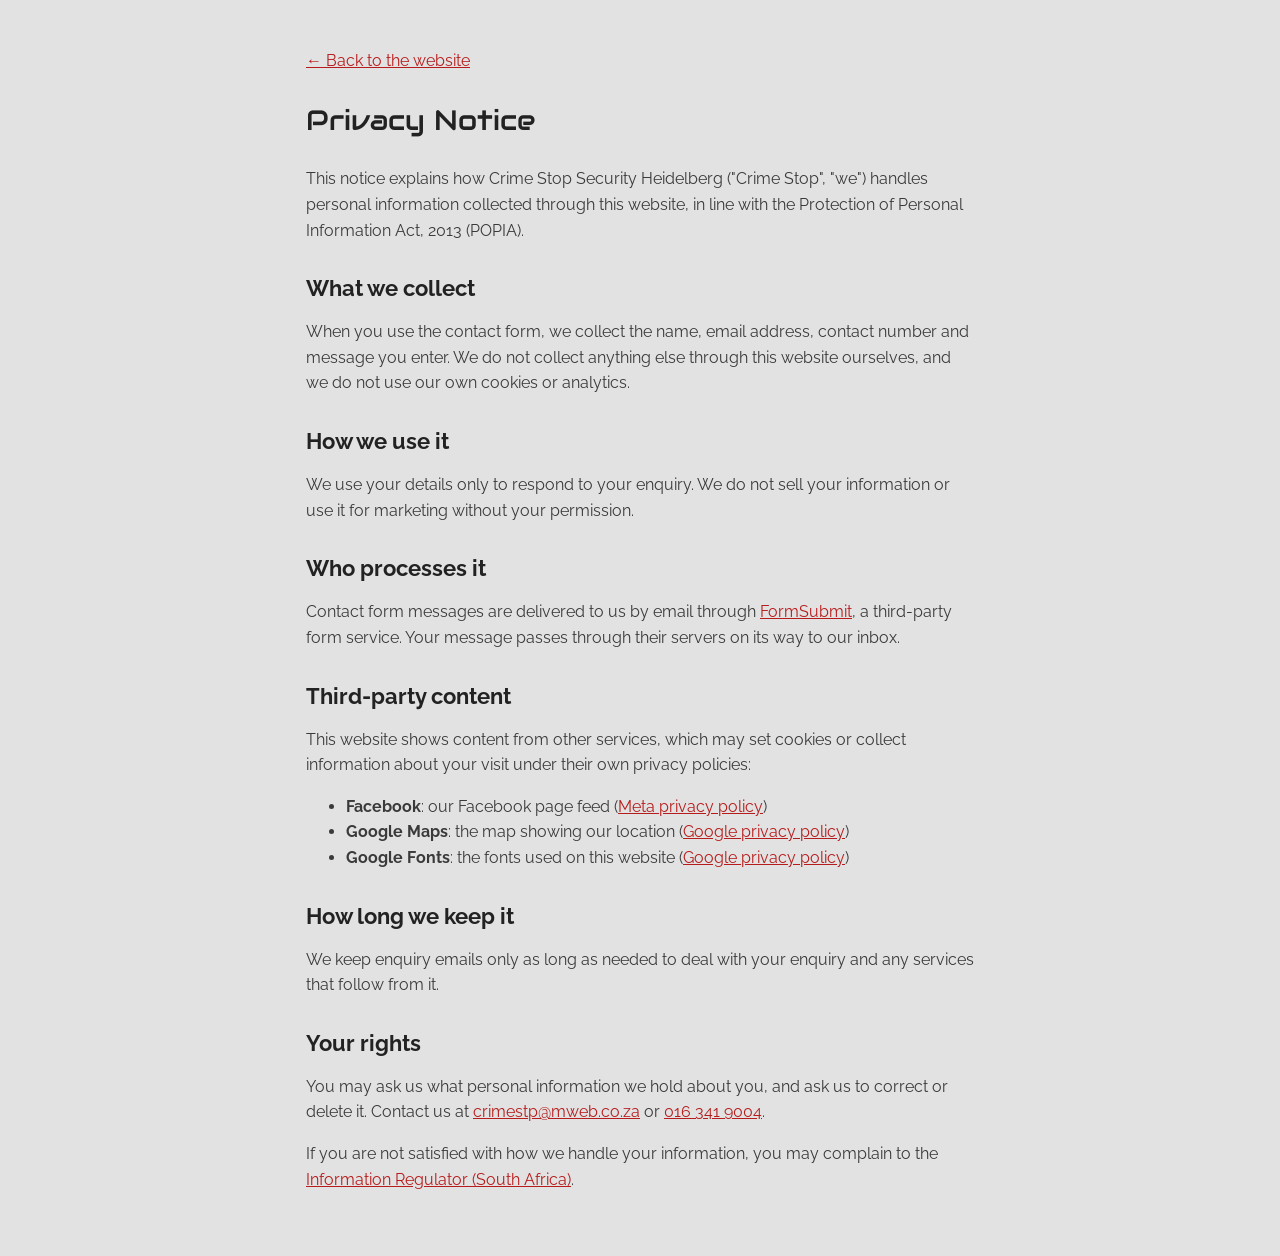
<file: privacy.html>
<!doctype html>
<html lang="en">
<head>
  <meta charset="utf-8">
  <meta name="viewport" content="width=device-width, initial-scale=1">
  <title>Privacy Notice | Crime Stop Security Heidelberg</title>
  <meta name="description" content="How Crime Stop Security Heidelberg handles personal information collected through this website.">
  <link rel="icon" type="image/png" sizes="32x32" href="images/favicon-32.png">
  <link rel="preconnect" href="https://fonts.googleapis.com">
  <link rel="preconnect" href="https://fonts.gstatic.com" crossorigin>
  <link href="https://fonts.googleapis.com/css2?family=Audiowide&family=Raleway:wght@300;400;600;700&display=swap" rel="stylesheet">
  <link rel="stylesheet" href="style.css">
</head>
<body>
<main class="page">
  <a class="back" href="./">&larr; Back to the website</a>
  <h1>Privacy Notice</h1>
  <p>This notice explains how Crime Stop Security Heidelberg ("Crime Stop", "we") handles personal information collected through this website, in line with the Protection of Personal Information Act, 2013 (POPIA).</p>

  <h2>What we collect</h2>
  <p>When you use the contact form, we collect the name, email address, contact number and message you enter. We do not collect anything else through this website ourselves, and we do not use our own cookies or analytics.</p>

  <h2>How we use it</h2>
  <p>We use your details only to respond to your enquiry. We do not sell your information or use it for marketing without your permission.</p>

  <h2>Who processes it</h2>
  <p>Contact form messages are delivered to us by email through <a href="https://formsubmit.co/">FormSubmit</a>, a third-party form service. Your message passes through their servers on its way to our inbox.</p>

  <h2>Third-party content</h2>
  <p>This website shows content from other services, which may set cookies or collect information about your visit under their own privacy policies:</p>
  <ul>
    <li><strong>Facebook</strong>: our Facebook page feed (<a href="https://www.facebook.com/privacy/policy/">Meta privacy policy</a>)</li>
    <li><strong>Google Maps</strong>: the map showing our location (<a href="https://policies.google.com/privacy">Google privacy policy</a>)</li>
    <li><strong>Google Fonts</strong>: the fonts used on this website (<a href="https://policies.google.com/privacy">Google privacy policy</a>)</li>
  </ul>

  <h2>How long we keep it</h2>
  <p>We keep enquiry emails only as long as needed to deal with your enquiry and any services that follow from it.</p>

  <h2>Your rights</h2>
  <p>You may ask us what personal information we hold about you, and ask us to correct or delete it. Contact us at <a href="mailto:crimestp@mweb.co.za">crimestp@mweb.co.za</a> or <a href="tel:+27163419004">016 341 9004</a>.</p>
  <p>If you are not satisfied with how we handle your information, you may complain to the <a href="https://inforegulator.org.za/">Information Regulator (South Africa)</a>.</p>
</main>
</body>
</html>
</file>
<file: style.css>
:root {
  --header-bg: #9c9c9c;
  --body-bg: #e2e2e2;
  --dark: #333333;
  --text: #3a3a3a;
  --muted: #5a5a5a;
  --button: #3d3d3d;
  --accent: #b71c1c;
  --heading-font: 'Audiowide', sans-serif;
  --body-font: 'Raleway', sans-serif;
}

* { box-sizing: border-box; }

html { scroll-behavior: smooth; }

body {
  margin: 0;
  background: var(--body-bg);
  color: var(--text);
  font-family: var(--body-font);
  font-size: 1rem;
  line-height: 1.6;
}

img { max-width: 100%; display: block; }

a { color: inherit; }

h2 {
  margin: 0 0 0.5rem;
  font-size: 1.35rem;
  line-height: 1.3;
  font-weight: 700;
  color: #222;
}

/* Header */
.hero { background: var(--header-bg); padding: 2.5rem 1rem 2rem; }

.hero-inner {
  max-width: 900px;
  margin: 0 auto;
  display: flex;
  align-items: center;
  justify-content: space-between;
  gap: 2rem;
}

.brand { text-align: center; }
.brand img { width: 180px; height: auto; margin: 0 auto; }

.tagline {
  margin: 0.5rem 0 0;
  font-family: var(--heading-font);
  font-size: 1rem;
  color: #222;
}

.hero-side { flex: 1; max-width: 420px; text-align: center; }

.buttons {
  display: flex;
  flex-wrap: wrap;
  justify-content: center;
  gap: 0.75rem;
}

.buttons a {
  min-width: 170px;
  padding: 0.55rem 1.25rem;
  background: var(--button);
  color: #fff;
  border-radius: 0.6rem;
  text-decoration: none;
  font-size: 1rem;
  transition: background 0.2s;
}

.buttons a:hover { background: #000; }

.subtitle {
  margin: 1.25rem 0 0;
  font-size: 1.3rem;
  font-weight: 300;
  line-height: 1.5;
  color: #1f1f1f;
}

/* Services */
.services { max-width: 1000px; margin: 0 auto; padding: 3rem 1rem 1rem; }

.service {
  display: grid;
  grid-template-columns: 1fr 1.2fr;
  align-items: center;
  gap: 2.5rem;
  margin-bottom: 4rem;
}

.service .text { text-align: center; color: var(--muted); }
.service .text p { margin: 0 0 0.5rem; }
.service .text a { color: var(--accent); text-decoration: none; }

.service.flip .text { order: 2; }

.service.full { grid-template-columns: 1fr; gap: 1rem; }

.gallery { display: grid; gap: 0.5rem; }
.gallery.cols-2 { grid-template-columns: repeat(2, 1fr); }
.gallery.cols-3 { grid-template-columns: repeat(3, 1fr); }
.gallery.narrow { max-width: 300px; justify-self: center; }
.gallery.narrow.small { max-width: 160px; }
.gallery.strip { grid-template-columns: repeat(7, 1fr); }

.gallery.cols-2 img,
.gallery.cols-3 img,
.gallery.strip img { width: 100%; aspect-ratio: 1; object-fit: cover; }

.gallery.strip img { aspect-ratio: 3 / 4; }

.gallery img { cursor: zoom-in; transition: opacity 0.2s; }
.gallery img:hover { opacity: 0.85; }

/* About */
.about {
  border-top: 3px solid var(--header-bg);
  max-width: 900px;
  margin: 0 auto;
  padding: 3rem 1rem;
  text-align: center;
  color: var(--muted);
}

.about p { max-width: 70ch; margin-left: auto; margin-right: auto; }

.about h2 { font-size: 1.75rem; margin-bottom: 1.25rem; }

.slogan {
  margin-top: 1.5rem;
  font-size: 1.35rem;
  font-weight: 600;
  text-transform: uppercase;
  color: #222;
}

/* Contact */
.contact { background: var(--dark); color: #ddd; padding: 3.5rem 1rem; }

.contact-inner {
  max-width: 900px;
  margin: 0 auto;
  display: grid;
  grid-template-columns: 1fr 1fr;
  gap: 3rem;
  align-items: center;
}

.contact-form { text-align: center; }
.contact-form h2 { color: #fff; font-family: var(--heading-font); font-size: 1.75rem; font-weight: 400; text-transform: uppercase; }
.contact-form > p { margin: 0 0 1.5rem; }

.contact form { display: grid; gap: 0.6rem; }

.contact input,
.contact textarea {
  width: 100%;
  padding: 0.6rem 0.75rem;
  background: transparent;
  border: 1px solid #8a8a8a;
  border-radius: 0.4rem;
  color: #fff;
  font: inherit;
  font-size: 1rem;
}

.contact input:focus,
.contact textarea:focus { outline: none; border-color: #fff; }

.contact ::placeholder { color: #bbb; }

.contact button {
  justify-self: center;
  margin-top: 0.5rem;
  padding: 0.6rem 1.75rem;
  background: #d6d6d6;
  color: #222;
  border: 0;
  border-radius: 0.6rem;
  font: inherit;
  font-weight: 600;
  cursor: pointer;
}

.contact button:hover { background: #fff; }

.contact .honey { display: none; }

.contact .privacy-note { margin: 0.25rem 0 0; font-size: 0.875rem; color: #bbb; }
.contact .privacy-note a { color: #fff; }

.facebook { display: flex; justify-content: center; min-height: 200px; }

/* Footer */
.footer { padding: 2.5rem 1rem 1rem; }

.footer-inner {
  max-width: 900px;
  margin: 0 auto;
  display: grid;
  grid-template-columns: 1fr 1fr;
  gap: 2rem;
  align-items: center;
}

.details { text-align: center; }
.details p { margin: 0 0 0.3rem; }
.details a { text-decoration: none; }
.details a:hover { color: var(--accent); }
.details img { width: 90px; margin: 0.75rem auto 0; }

.map { width: 100%; height: 260px; border: 0; border-radius: 0.4rem; }

.copyright { margin: 2rem 0 0; text-align: center; font-size: 0.875rem; color: #555; }
.copyright a { color: inherit; }

/* Privacy page */
.page { max-width: 70ch; margin: 0 auto; padding: 3rem 1rem; }
.page h1 { font-family: var(--heading-font); font-weight: 400; font-size: 1.75rem; color: #222; margin: 0 0 1.5rem; }
.page h2 { margin-top: 2rem; }
.page a { color: var(--accent); }
.page .back { display: inline-block; margin-bottom: 1.5rem; }

/* Lightbox */
#lightbox {
  max-width: 95vw;
  max-height: 95vh;
  padding: 0;
  border: 0;
  background: transparent;
}

#lightbox::backdrop { background: rgba(0, 0, 0, 0.85); }
#lightbox img { max-width: 95vw; max-height: 90vh; margin: 0 auto; }

#lightbox .close {
  position: fixed;
  top: 0.5rem;
  right: 1rem;
  background: none;
  border: 0;
  color: #fff;
  font-size: 2.5rem;
  cursor: pointer;
}

/* Mobile */
@media (max-width: 760px) {
  .hero-inner,
  .contact-inner,
  .footer-inner { grid-template-columns: 1fr; flex-direction: column; }

  .service { grid-template-columns: 1fr; gap: 1.25rem; margin-bottom: 3rem; }
  .service.flip .text { order: 0; }

  .gallery.strip { grid-template-columns: repeat(4, 1fr); }
}
</file>
